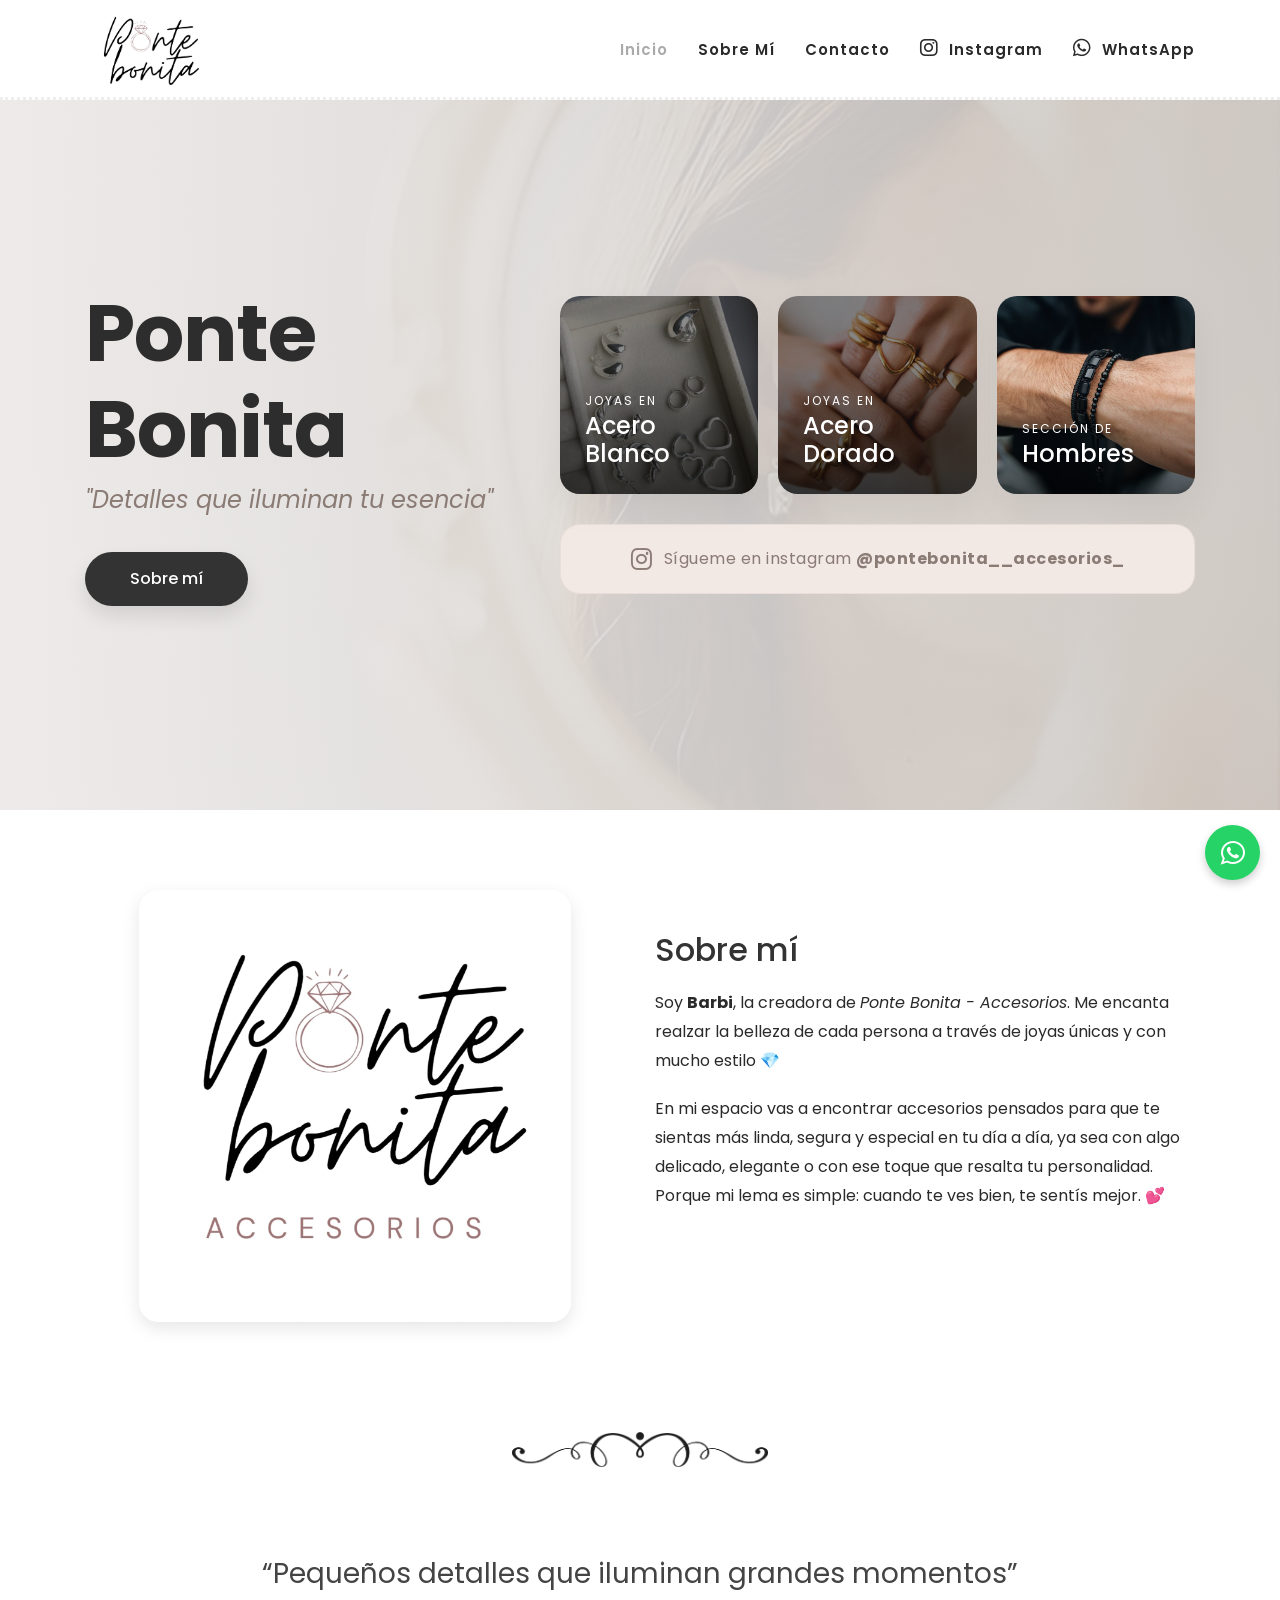
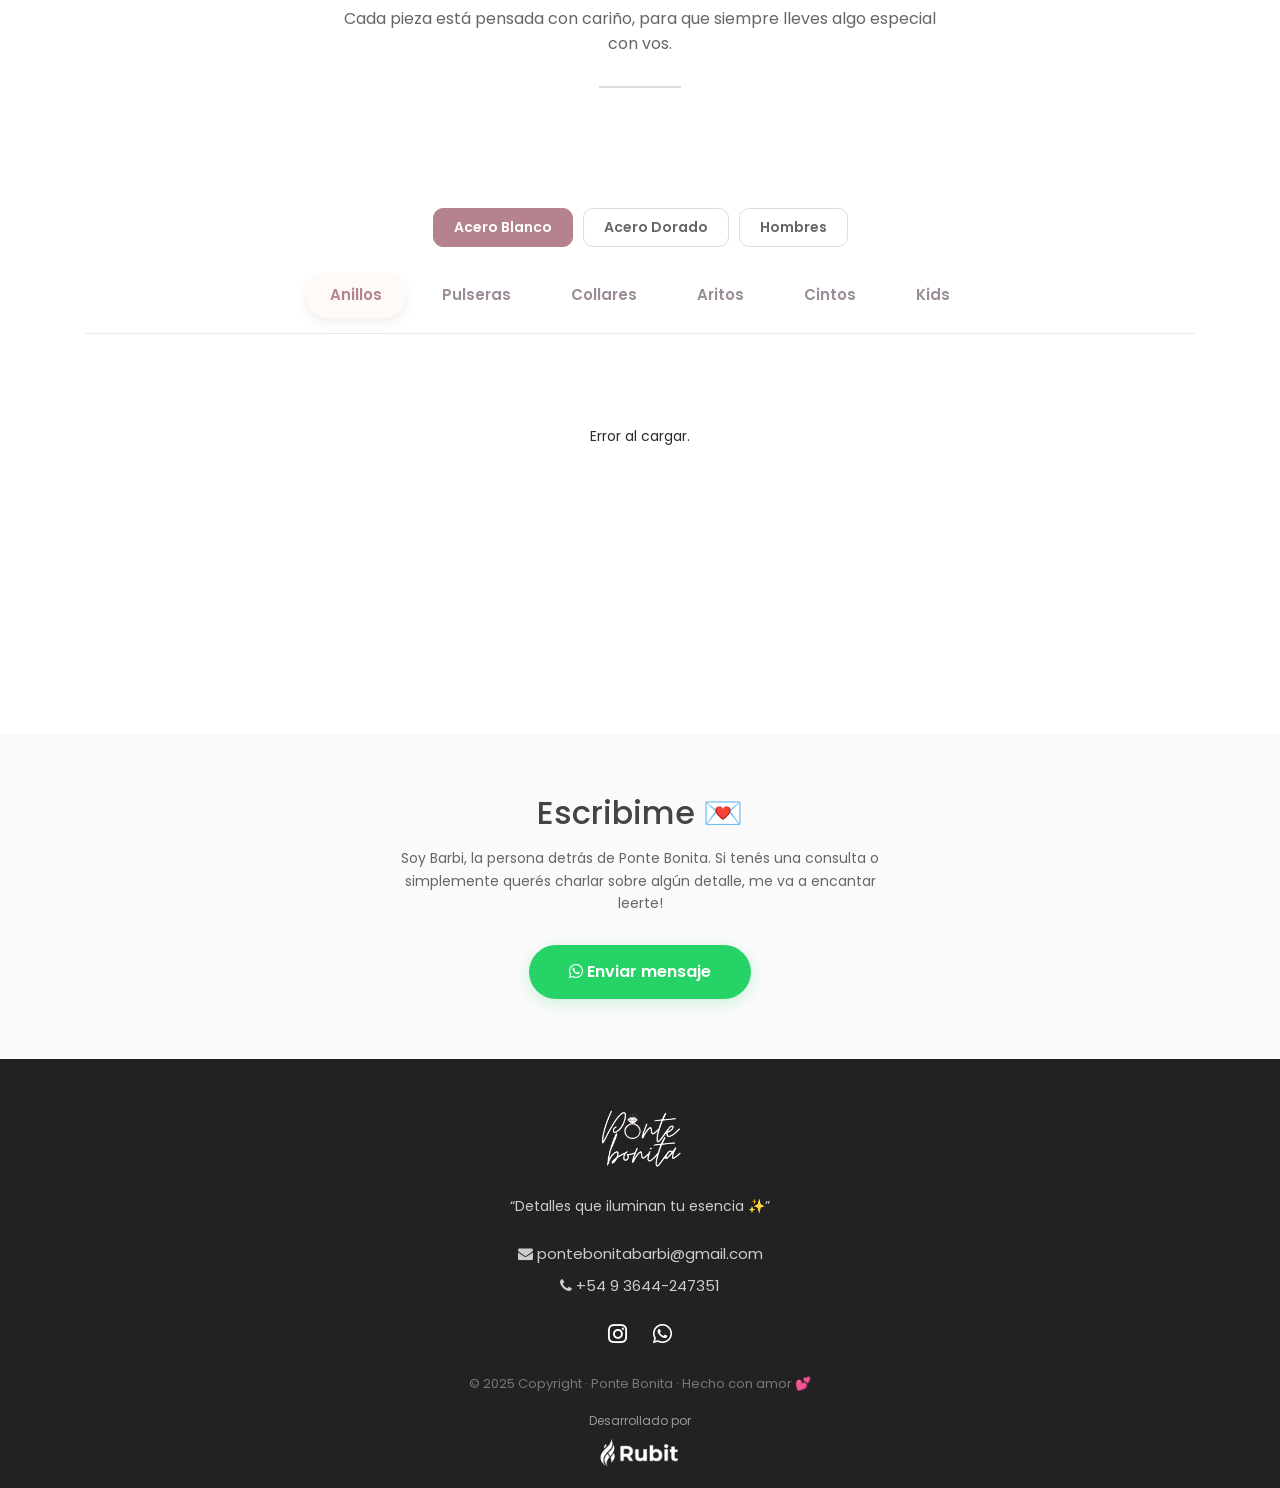
<file: index.html>
<!DOCTYPE html>
<html lang="es-ES" dir="ltr">
<head>

    <meta charset="utf-8">
    <meta name="viewport" content="width=device-width, initial-scale=1, shrink-to-fit=no">
    <meta name="description" content="">
    <meta name="author" content="">
    <link href="https://fonts.googleapis.com/css?family=Poppins:100,200,300,400,500,600,700,800,900&display=swap" rel="stylesheet">

    <title>Ponte Bonita - Accesorios</title>


    <!-- Additional CSS Files -->
    <link rel="stylesheet" type="text/css" href="assets/css/bootstrap.min.css">

    <link rel="stylesheet" href="https://cdnjs.cloudflare.com/ajax/libs/font-awesome/6.0.0-beta3/css/all.min.css" integrity="sha512-..." crossorigin="anonymous" referrerpolicy="no-referrer" />
    <link rel="stylesheet" type="text/css" href="https://cdnjs.cloudflare.com/ajax/libs/font-awesome/4.7.0/css/font-awesome.min.css">

    <link rel="stylesheet" href="assets/css/templatemo-hexashop.css">

    <link rel="stylesheet" href="assets/css/owl-carousel.css">

    <link rel="stylesheet" href="assets/css/lightbox.css">


    <link rel="icon" type="image/x-icon" href="assets/images/favicon.ico">

    <script src="https://identity.netlify.com/v1/netlify-identity-widget.js"></script>

    
<style>
  .image-divider {
    width: 100%;
    text-align: center;
    margin: 30px 0; /* O el valor que prefieras */
  }
  .image-divider img {
    max-width: 800px;
    width: 20%; /* Ancho para PC */
    height: auto;
  }

  /* Media query para pantallas más pequeñas (móviles) */
  @media (max-width: 768px) {
    .image-divider img {
      width: 100%; /* La imagen ocupará todo el ancho disponible */
      max-width: 300px; /* Puedes ajustar este valor si quieres que la imagen sea más pequeña en móviles */
    }
  }



    /* ... tus otros estilos ... */

  .wide-banner .right-first-image img {
    height: 383px; /* Puedes ajustar esta altura a tu gusto */
    object-fit: cover;
    width: 100%;
  }

      /* Estilos para la galería de imágenes en PC (dos columnas) */
    #contenedor-galeria {
        display: grid;
        grid-template-columns: repeat(2, 1fr);
        gap: 15px;
        justify-content: center;
    }

    .galeria-imagen {
        border-radius: 10px;
        object-fit: cover;
        box-shadow: 0 4px 12px rgba(0,0,0,0.1);
        width: 100%;
        height: 100%;
        transition: transform 0.2s ease;
    }

    /* Media Query para CELULARES (menos de 768px de ancho) */
    @media (max-width: 768px) {
        #contenedor-galeria {
            grid-template-columns: repeat(3, 1fr);
            gap: 10px;
        }
    }

  
/* Estilos Hero Rubit Studios */
.pb-hero-section {
    padding: 180px 0 100px 0;
    background-color: #fdfaf8; /* Un tono crema muy cálido */
    min-height: 90vh;
    display: flex;
    align-items: center;
}

.pb-hero-content {
    padding-right: 30px;
}

.pb-title {
    font-size: 5rem;
    font-weight: 700;
    color: #2d2d2d;
    margin-bottom: 10px;
    letter-spacing: -1px;
}

.pb-slogan {
    font-size: 1.5rem;
    color: #8a7b75;
    font-style: italic;
    margin-bottom: 40px;
}

.pb-btn-sobremi {
    display: inline-block;
    padding: 15px 45px;
    background-color: #333;
    color: #fff !important;
    border-radius: 50px;
    text-decoration: none;
    font-weight: 500;
    transition: all 0.3s ease;
    box-shadow: 0 10px 20px rgba(0,0,0,0.1);
}

.pb-btn-sobremi:hover {
    background-color: #555;
    transform: translateY(-3px);
}

/* Grilla de Colecciones */
.pb-collections-grid {
    display: flex;
    gap: 20px;
    margin-bottom: 30px;
}

.pb-collection-card {
    flex: 1;
    position: relative;
    aspect-ratio: 1 / 1; /* Esto hace que sean cuadrados perfectos */
    border-radius: 20px;
    overflow: hidden;
    cursor: pointer;
    box-shadow: 0 15px 35px rgba(0,0,0,0.05);
}

.pb-collection-card img {
    width: 100%;
    height: 100%;
    object-fit: cover;
    transition: transform 0.5s ease;
}

.pb-card-overlay {
    position: absolute;
    bottom: 0; left: 0; width: 100%;
    padding: 25px;
    background: linear-gradient(transparent, rgba(0,0,0,0.6));
    color: #fff;
}

.pb-card-overlay span {
    font-size: 12px;
    text-transform: uppercase;
    letter-spacing: 2px;
}

.pb-card-overlay h3 {
    font-size: 1.5rem;
    margin: 0;
}

.pb-collection-card:hover img {
    transform: scale(1.1);
}

/* Instagram Minimalista */
.pb-instagram-minimal {
    text-align: right;
}

.pb-instagram-minimal a {
    color: #8a7b75;
    text-decoration: none;
    font-size: 14px;
    font-weight: 500;
    transition: color 0.3s;
}

.pb-instagram-minimal a i {
    margin-right: 8px;
    font-size: 18px;
}

.pb-instagram-minimal a:hover {
    color: #333;
}

/* Responsive */
@media (max-width: 991px) {
    .pb-hero-section { padding-top: 120px; text-align: center; }
    .pb-hero-content { margin-bottom: 50px; padding-right: 0; }
    .pb-title { font-size: 3.5rem; }
    .pb-collections-grid { flex-direction: column; }
    .pb-instagram-minimal { text-align: center; }
}



/* Franja Horizontal de Instagram */
.pb-instagram-full-width {
    display: block;
    width: 100%;
    background-color: #f2e8e4; /* Un tono nude cálido que combina con el fondo */
    padding: 22px;
    border-radius: 20px; /* Misma curvatura que los cuadrados superiores */
    text-decoration: none !important;
    transition: all 0.3s ease;
    border: 1px solid rgba(168, 142, 134, 0.1);
    margin-top: 5px; /* Pequeño ajuste para separarse de los cuadrados */
}

.pb-ig-content {
    display: flex;
    align-items: center;
    justify-content: center;
    gap: 12px;
    color: #8a7b75; /* El mismo color que usaste en el slogan */
}

.pb-ig-content i {
    font-size: 24px;
}

.pb-ig-content span {
    font-size: 16px;
    letter-spacing: 0.5px;
}

.pb-instagram-full-width:hover {
    background-color: #ebe0dc;
    transform: translateY(-3px);
    box-shadow: 0 10px 20px rgba(0,0,0,0.05);
}

    /* Agregalo en tu bloque de <style> */
footer a:hover img {
    filter: grayscale(0%) brightness(100%) !important;
    transform: scale(1.1);
}

/* Ajuste para que se vea bien en móviles */
@media (max-width: 768px) {
    .pb-ig-content {
        flex-direction: column;
        gap: 5px;
        text-align: center;
    }
    .pb-ig-content span {
        font-size: 14px;
    }
}

.pb-header-img {
    width: 100%;
    height: 300px; /* Altura fija para que no sea gigante */
    object-fit: cover;
    border-radius: 20px;
    margin-bottom: 20px;
    box-shadow: 0 10px 30px rgba(0,0,0,0.08);
}

.pb-hero-section {
    padding: 180px 0 100px 0;
    background: linear-gradient(to right, rgba(253, 250, 248, 0.9), rgba(253, 250, 248, 0.7)), 
                url('assets/images/header.png');
    background-size: cover;
    background-position: center;
    min-height: 90vh;
    display: flex;
    align-items: center;
}


@keyframes slideUp {
    from { transform: translateY(50px); opacity: 0; }
    to { transform: translateY(0); opacity: 1; }
}


.pb-modal-header h3 {
    color: #d4a373; /* Un color dorado/rosado elegante */
    margin-bottom: 5px;
}

.pb-cat-item:hover {
    background: #d4a373;
    color: white;
    transform: scale(1.05);
}

.pb-catalogo-container { padding: 60px 0; background: #fff; }
.pb-tabs-wrapper { overflow: hidden; margin-bottom: 40px; border-bottom: 1px solid #f2e9e4; }
.pb-tabs-scroll { display: flex; overflow-x: auto; scroll-behavior: smooth; padding-bottom: 15px; gap: 10px; }
.pb-tabs-scroll::-webkit-scrollbar { display: none; }
.pb-tab-btn { white-space: nowrap; padding: 12px 25px; border: none; background: transparent; color: #9a8c98; font-weight: 600; cursor: pointer; border-radius: 50px; }
.pb-tab-btn.active { background: #fdfaf7; color: #b5838d; box-shadow: 0 4px 10px rgba(181, 131, 141, 0.15); }
.pb-productos-grid { display: grid; grid-template-columns: repeat(auto-fill, minmax(250px, 1fr)); gap: 30px; min-height: 300px; transition: opacity 0.3s; }

/* Contenedor principal */
.pb-catalogo-container { padding: 60px 0; background: #fff; }

/* Barra horizontal deslizable */
.pb-tabs-wrapper {
    overflow: hidden;
    margin-bottom: 40px;
    border-bottom: 1px solid #f2e9e4;
}

.pb-tabs-scroll {
    display: flex;
    overflow-x: auto;
    scroll-behavior: smooth;
    padding-bottom: 15px;
    gap: 10px;
}

/* Ocultar barra de scroll para estética */
.pb-tabs-scroll::-webkit-scrollbar { display: none; }

.pb-tab-btn {
    white-space: nowrap;
    padding: 12px 25px;
    border: none;
    background: transparent;
    color: #9a8c98;
    font-weight: 600;
    font-size: 15px;
    cursor: pointer;
    transition: 0.3s;
    border-radius: 50px;
}

.pb-tab-btn.active {
    background: #fdfaf7;
    color: #b5838d;
    box-shadow: 0 4px 10px rgba(181, 131, 141, 0.15);
}

/* Grilla de productos */
.pb-productos-grid {
    display: grid;
    grid-template-columns: repeat(auto-fill, minmax(250px, 1fr));
    gap: 30px;
}

/* Tarjeta de Joya Individual */
.pb-card-joya {
    background: #fff;
    border-radius: 20px;
    overflow: hidden;
    transition: 0.4s;
    border: 1px solid #f8f1f1;
}

.pb-card-joya:hover {
    transform: translateY(-10px);
    box-shadow: 0 15px 30px rgba(0,0,0,0.05);
}

.pb-card-img {
    height: 280px;
    background: #fdfaf7;
    display: flex;
    align-items: center;
    justify-content: center;
}

.pb-card-img img {
    max-width: 90%;
    max-height: 90%;
    object-fit: contain;
}

.pb-card-info { padding: 20px; text-align: center; }

.pb-tag {
    font-size: 10px;
    text-transform: uppercase;
    color: #b5838d;
    letter-spacing: 1px;
    font-weight: 700;
}

.pb-card-info h4 { margin: 10px 0 5px; font-size: 18px; color: #4a4e69; }

.pb-precio { font-size: 20px; font-weight: 700; color: #222; margin-bottom: 15px; }

.pb-btn-comprar {
    display: inline-block;
    padding: 10px 25px;
    background: #b5838d;
    color: #fff;
    text-decoration: none;
    border-radius: 50px;
    font-size: 14px;
    transition: 0.3s;
}

#pb-grid-productos {
    transition: all 0.4s ease-in-out;
}

.pb-material-btn {
    padding: 8px 20px;
    border: 1px solid #ddd;
    background: #fff;
    border-radius: 10px;
    font-size: 14px;
    font-weight: 600;
    color: #666;
    cursor: pointer;
    transition: 0.3s;
}
.pb-material-btn.active {
    background: #b5838d;
    color: white;
    border-color: #b5838d;
}

/* Modificá este bloque en tu <style> */
.pb-tabs-scroll {
    display: flex;
    overflow-x: auto;
    scroll-behavior: smooth;
    padding-bottom: 15px;
    gap: 10px;
    /* ESTO ES LO QUE CENTRA */
    justify-content: center; 
}

/* Ajuste para celulares: si son muchos botones y no entran, 
   que empiecen desde la izquierda para que se entienda que hay scroll */
@media (max-width: 768px) {
    .pb-tabs-scroll {
        justify-content: flex-start;
        padding-left: 15px; /* Espacio para que no pegue al borde */
    }
}

.contact-area {
    margin-bottom: 0 !important;
    padding-bottom: 60px !important;
}

footer {
    margin-top: 0 !important;
}

/* Esto elimina espacios extraños que meten algunos navegadores */
section {
    display: block;
    overflow: hidden;
}
    
</style>

    </head>
    
    <body>
    
    <!-- ***** Preloader Start ***** -->
    <div id="preloader">
        <div class="jumper">
            <div></div>
            <div></div>
            <div></div>
        </div>
    </div>  
    <!-- ***** Preloader End ***** -->
    
    
<header class="header-area header-sticky">
    <div class="container">
        <div class="row">
            <div class="col-12">
                <nav class="main-nav">
<a href="index.html" class="logo">
    <img src="assets/images/logohd.png" alt="Ponte Bonita Logo">
</a>
<ul class="nav">
    <li><a href="#top" class="active">Inicio</a></li>
    <li><a href="#bio">Sobre mí</a></li>
    <li><a href="#contact">Contacto</a></li>
    <li>
        <a href="https://www.instagram.com/pontebonita__accesorios_/" target="_blank">
            <i class="fab fa-instagram"></i> 
            <span class="text-mobile-only">Instagram</span>
        </a>
    </li>
    <li>
        <a href="https://wa.me/5493644247351" target="_blank">
            <i class="fab fa-whatsapp"></i> 
            <span class="text-mobile-only">WhatsApp</span>
        </a>
    </li>
</ul>        
                    <a class='menu-trigger'>
                        <span>Menu</span>
                    </a>
                    </nav>
            </div>
        </div>
    </div>
</header>

<section class="pb-hero-section" id="top">
    <div class="container">
<div class="row align-items-center">
    <div class="col-lg-5">
        <div class="pb-hero-content">
            <h1 class="pb-title">Ponte Bonita</h1>
            <p class="pb-slogan">"Detalles que iluminan tu esencia"</p>
            <a href="#bio" class="pb-btn-sobremi scroll-to-section">Sobre mí</a>
        </div>
    </div>

            <div class="col-lg-7">
<div class="pb-collections-grid">
    <div class="pb-collection-card" onclick="abrirGaleria('blanco')">
        <img src="assets/images/acero blanco.png" alt="Acero Blanco">
        <div class="pb-card-overlay">
            <span>Joyas en</span>
            <h3>Acero Blanco</h3>
        </div>
    </div>
    <div class="pb-collection-card" onclick="abrirGaleria('dorado')">
        <img src="assets/images/acero dorado.png" alt="Acero Dorado">
        <div class="pb-card-overlay">
            <span>Joyas en</span>
            <h3>Acero Dorado</h3>
        </div>
    </div>
    <div class="pb-collection-card" onclick="abrirGaleria('hombres')">
        <img src="assets/images/seccionhombres.jpeg" alt="Hombres"> <div class="pb-card-overlay">
            <span>Sección de</span>
            <h3>Hombres</h3>
        </div>
    </div>
</div>
                
<a href="https://www.instagram.com/pontebonita__accesorios_/" target="_blank" class="pb-instagram-full-width">
    <div class="pb-ig-content">
        <i class="fab fa-instagram"></i>
        <span>Sígueme en instagram <strong>@pontebonita__accesorios_</strong></span>
    </div>
</a>

        </div>
    </div>
</section>


<!-- ***** Bio Area Start ***** -->
<section class="section" id="bio" style="background:#ffffff; padding:80px 0;">
  <div class="container">
    <div class="row align-items-center">
      
      <!-- Imagen Bio -->
      <div class="col-lg-6 mb-4 mb-lg-0 text-center">
        <img src="assets/images/pontebonitaccesorys.jpg" alt="Ponte Bonita - Bio" 
          style="max-width:80%; border-radius:20px; box-shadow:0 6px 18px rgba(0,0,0,0.1);">
      </div>
      
      <!-- Texto Bio -->
      <div class="col-lg-6">
        <div class="bio-content" style="color:#555;">
          <h2 style="font-family:'Poppins', sans-serif; font-weight:500; color:#333; margin-bottom:20px;">
            Sobre mí
          </h2>
          <p style="line-height:1.8; font-size:16px; margin-bottom:20px;">
            Soy <strong>Barbi</strong>, la creadora de <em>Ponte Bonita - Accesorios</em>.  
            Me encanta realzar la belleza de cada persona a través de joyas únicas y con mucho estilo 💎
          </p>
          <p style="line-height:1.8; font-size:16px; margin-bottom:25px;">
En mi espacio vas a encontrar accesorios pensados para que te sientas más linda, segura y especial en tu día a día, ya sea con algo delicado, elegante o con ese toque que resalta tu personalidad.
Porque mi lema es simple: cuando te ves bien, te sentís mejor. 💕
          </p>
          <div class="main-border-button">
            <a href="#contact">Hablemos</a>
          </div>
        </div>
      </div>

    </div>
  </div>
</section>
<!-- ***** Bio Area End ***** -->

<!-- Línea separadora punteada -->
<div class="image-divider">
  <img src="assets/images/imgdiv.png" alt="Separador floral de Ponte Bonita">
</div>

<!-- ***** Mensaje Especial Start ***** -->
<section class="section" id="mensaje" style="background:#fff; padding:60px 0;">
  <div class="container text-center">
    <h3 style="font-family:'Poppins', serif; font-weight:400; color:#444; margin-bottom:15px;">
      “Pequeños detalles que iluminan grandes momentos”
    </h3>
    <p style="font-size:16px; color:#666; max-width:600px; margin:0 auto;">
      Cada pieza está pensada con cariño, para que siempre lleves algo especial con vos.
    </p>
    <hr style="width:80px; border:1px solid #ddd; margin:30px auto 0 auto;">
  </div>
</section>
<!-- ***** Mensaje Especial End ***** -->


<section id="pb-catalogo" class="pb-catalogo-container">
    <div class="container">
        <div style="display: flex; justify-content: center; gap: 10px; margin-bottom: 25px; flex-wrap: wrap;">
            <button class="pb-material-btn active" id="btn-blanco" onclick="cambiarMaterial('Acero Blanco')">Acero Blanco</button>
            <button class="pb-material-btn" id="btn-dorado" onclick="cambiarMaterial('Acero Dorado')">Acero Dorado</button>
            <button class="pb-material-btn" id="btn-hombres" onclick="cambiarMaterial('Hombres')">Hombres</button>
        </div>

        <div class="pb-tabs-wrapper">
            <div class="pb-tabs-scroll">
                <button class="pb-tab-btn active" onclick="filtrarCategoria('Anillos', this)">Anillos</button>
                <button class="pb-tab-btn" onclick="filtrarCategoria('Pulseras', this)">Pulseras</button>
                <button class="pb-tab-btn" onclick="filtrarCategoria('Collares', this)">Collares</button>
                <button class="pb-tab-btn" onclick="filtrarCategoria('Aritos', this)">Aritos</button>
                <button class="pb-tab-btn" onclick="filtrarCategoria('Cintos', this)">Cintos</button>
                <button class="pb-tab-btn" onclick="filtrarCategoria('Kids', this)">Kids</button>
            </div>
        </div>

        <div id="pb-grid-productos" class="pb-productos-grid"></div>
    </div>
</section>

<section class="contact-area" id="contact" style="background:#fafafa; padding:60px 0; margin-bottom: 0;">
  <div class="container text-center">
    <h2 style="font-weight:500; color:#444; margin-bottom:15px;">Escribime 💌</h2>
    <p style="color:#666; max-width:500px; margin:0 auto 30px auto; line-height:1.6;">
      Soy Barbi, la persona detrás de Ponte Bonita.  
      Si tenés una consulta o simplemente querés charlar sobre algún detalle,  
      me va a encantar leerte!
    </p>

    <div style="margin-top: 20px;">
        <a href="https://wa.me/5493644247351" target="_blank" 
           style="display:inline-block; background:#25d366; color:#fff; padding:15px 40px; border-radius:50px; font-weight:600; text-decoration:none; transition:0.3s; box-shadow: 0 4px 15px rgba(37, 211, 102, 0.2);">
           <i class="fab fa-whatsapp"></i> Enviar mensaje
        </a>
    </div>
  </div>
</section>

    
<footer style="background:#222; color:#fff; padding:50px 0 20px 0; font-size:15px; margin-top: 0 !important;">
  <div class="container text-center">

    <div class="mb-4">
      <img src="assets/images/white-logohd.png" alt="Ponte Bonita" class="footer-logo"> 
      <p style="color:#ccc; font-size:14px; max-width:400px; margin:10px auto 0 auto;">
        “Detalles que iluminan tu esencia ✨”
      </p>
    </div>

    <ul style="list-style:none; padding:0; margin:0 0 20px 0; color:#ccc;">
      <li><i class="fa fa-envelope"></i> pontebonitabarbi@gmail.com</li>
      <li><i class="fa fa-phone"></i> +54 9 3644-247351</li>
    </ul>

    <div class="social-icons mb-3">
      <a href="https://www.instagram.com/pontebonita__accesorios_/" target="_blank" style="color:#fff; font-size:22px; margin:0 10px;">
        <i class="fab fa-instagram"></i>
      </a>
      <a href="https://wa.me/5493644247351" target="_blank" style="color:#fff; font-size:22px; margin:0 10px;">
        <i class="fab fa-whatsapp"></i>
      </a>
    </div>

    <p style="color:#777; font-size:13px; margin-top:20px;">
      © 2025 Copyright · Ponte Bonita · Hecho con amor 💕
    </p>

    <div style="margin-top:15px; display: flex; flex-direction: column; align-items: center; gap: 8px;">
      <span style="color:#999; font-size:12px;">Desarrollado por</span>
      <a href="https://www.instagram.com/rubit.studios/" target="_blank" style="transition: 0.3s;">
        <img src="assets/images/logo footer.png" alt="Rubit Studios" style="height: 30px; width: auto; filter: grayscale(100%) brightness(200%);">
      </a>
    </div>

  </div>
</footer>


    

    <!-- jQuery -->
    <script src="assets/js/jquery-2.1.0.min.js"></script>

    <!-- Bootstrap -->
    <script src="assets/js/popper.js"></script>
    <script src="assets/js/bootstrap.min.js"></script>

    <!-- Plugins -->
    <script src="assets/js/owl-carousel.js"></script>
    <script src="assets/js/accordions.js"></script>
    <script src="assets/js/datepicker.js"></script>
    <script src="assets/js/scrollreveal.min.js"></script>
    <script src="assets/js/waypoints.min.js"></script>
    <script src="assets/js/jquery.counterup.min.js"></script>
    <script src="assets/js/imgfix.min.js"></script> 
    <script src="assets/js/slick.js"></script> 
    <script src="assets/js/lightbox.js"></script> 
    <script src="assets/js/isotope.js"></script> 
    
    <!-- Global Init -->
    <script src="assets/js/custom.js"></script>


<!-- ***** Botón flotante de WhatsApp ***** -->
<a href="https://wa.me/5493644247351" class="whatsapp-float" target="_blank">
  <i class="fa fa-whatsapp"></i>
</a>

<style>
.whatsapp-float {
  position: fixed;
  width: 55px;
  height: 55px;
  bottom: 20px;
  right: 20px;
  background-color: #25d366; /* Verde WhatsApp */
  color: #fff !important;   /* fuerza el color blanco */
  border-radius: 50%;
  text-align: center;
  font-size: 28px;
  box-shadow: 0 4px 8px rgba(0,0,0,0.2);
  z-index: 1000;
  display: flex;
  align-items: center;
  justify-content: center;
  transition: transform 0.2s ease-in-out;
  text-decoration: none; /* quita subrayado por defecto */
}

.whatsapp-float i {
  color: #fff !important; /* asegura ícono blanco */
}

.whatsapp-float:hover {
  transform: scale(1.1);  /* solo efecto zoom */
  background-color: #25d366; /* mismo verde */
}

</style>




<script>
const USER_GITHUB = "miqueasvb"; 
const REPO_GITHUB = "ponte-bonita-web";
let tipoActual = 'Acero Blanco'; 

function abrirGaleria(tipo) {
    if(tipo === 'blanco') tipoActual = 'Acero Blanco';
    else if(tipo === 'dorado') tipoActual = 'Acero Dorado';
    else if(tipo === 'hombres') tipoActual = 'Hombres';
    actualizarBotonesMaterial();
    const seccionCatalogo = document.getElementById('pb-catalogo');
    if(seccionCatalogo) window.scrollTo({ top: seccionCatalogo.offsetTop - 80, behavior: 'smooth' });
    
    // Si es hombres, mostramos todo. Si no, empezamos en Anillos.
    if(tipoActual === 'Hombres') {
        filtrarCategoria('Todo Hombres', null);
    } else {
        filtrarCategoria('Anillos', document.querySelector('.pb-tab-btn'));
    }
}

function cambiarMaterial(nuevoMaterial) {
    tipoActual = nuevoMaterial;
    actualizarBotonesMaterial();
    if(tipoActual === 'Hombres') {
        filtrarCategoria('Todo Hombres', null);
    } else {
        filtrarCategoria('Anillos', document.querySelector('.pb-tab-btn'));
    }
}

function actualizarBotonesMaterial() {
    document.querySelectorAll('.pb-material-btn').forEach(btn => btn.classList.remove('active'));
    const contenedorTabs = document.querySelector('.pb-tabs-wrapper');
    if(tipoActual === 'Hombres') {
        document.getElementById('btn-hombres').classList.add('active');
        if(contenedorTabs) contenedorTabs.style.display = 'none';
    } else {
        const idBtn = tipoActual === 'Acero Blanco' ? 'btn-blanco' : 'btn-dorado';
        document.getElementById(idBtn).classList.add('active');
        if(contenedorTabs) contenedorTabs.style.display = 'block';
    }
}

async function filtrarCategoria(categoria, elemento) {
    const botones = document.querySelectorAll('.pb-tab-btn');
    botones.forEach(btn => btn.classList.remove('active'));
    if(elemento) elemento.classList.add('active');

    const contenedor = document.getElementById("pb-grid-productos");
    contenedor.style.opacity = "0.3";
    contenedor.innerHTML = '<div style="grid-column: 1/-1; text-align:center; padding:50px;"><i class="fa fa-spinner fa-spin"></i> Cargando...</div>';

    try {
        const response = await fetch(`https://api.github.com/repos/${USER_GITHUB}/${REPO_GITHUB}/contents/content/productos`);
        const files = await response.json();
        let html = "";
        let count = 0;

        for (const file of files) {
            if (file.name.endsWith('.md')) {
                const res = await fetch(file.download_url);
                const text = await res.text();
                
                // EXTRACCIÓN MEJORADA: Busca la línea exacta que empieza con el campo
                const lines = text.split('\n');
                let productData = {};
                lines.forEach(line => {
                    if(line.startsWith('title:')) productData.title = line.replace('title:', '').replace(/"/g, '').trim();
                    if(line.startsWith('price:')) productData.price = line.replace('price:', '').replace(/"/g, '').trim();
                    if(line.startsWith('image:')) productData.image = line.replace('image:', '').replace(/"/g, '').trim();
                    if(line.startsWith('section:')) productData.section = line.replace('section:', '').replace(/"/g, '').trim();
                    if(line.startsWith('category:')) productData.category = line.replace('category:', '').replace(/"/g, '').trim();
                });

                // FILTRADO ESTRICTO
                const coincideSeccion = productData.section === tipoActual;
                // Si es Hombres mostramos todo lo que sea sección Hombres. 
                // Si es Acero, comparamos la categoría exacta.
                const coincideCategoria = (tipoActual === 'Hombres') || (productData.category === categoria);

                if (coincideSeccion && coincideCategoria) {
                    count++;
                    html += `
                        <div class="pb-card-joya">
                            <div class="pb-card-img"><img src="${productData.image}" alt="${productData.title}"></div>
                            <div class="pb-card-info">
                                <span class="pb-tag">${tipoActual}</span>
                                <h4>${productData.title}</h4>
                                <p class="pb-precio">$${productData.price}</p>
                                <a href="https://wa.me/5493644247351?text=Hola Barbi! Me interesa: ${productData.title} (${tipoActual})" class="pb-btn-comprar" target="_blank">Consultar</a>
                            </div>
                        </div>`;
                }
            }
        }
        contenedor.innerHTML = count === 0 ? `<p style="grid-column: 1/-1; text-align:center; padding:50px;">No hay productos aquí todavía.</p>` : html;
    } catch (e) { 
        contenedor.innerHTML = `<p style="grid-column: 1/-1; text-align:center; padding:50px;">Error al cargar.</p>`; 
    }
    contenedor.style.opacity = "1";
}

document.addEventListener('DOMContentLoaded', () => { 
    filtrarCategoria('Anillos', document.querySelector('.pb-tab-btn')); 
});
</script>



  </body>
</html>
</file>
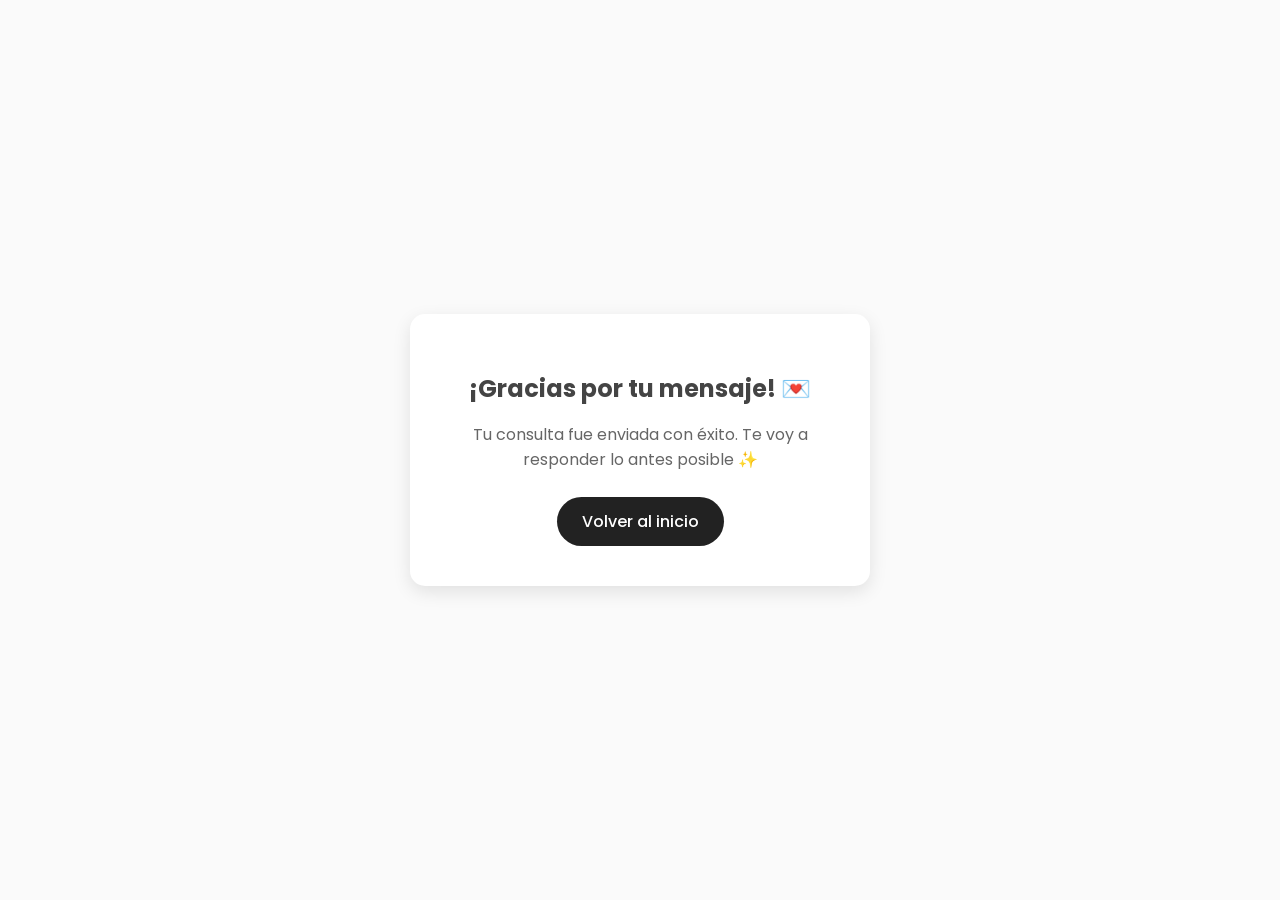
<file: gracias.html>
<!DOCTYPE html>
<html lang="es">
<head>
  <meta charset="UTF-8">
  <meta name="viewport" content="width=device-width, initial-scale=1.0">
  <title>¡Gracias por tu mensaje!</title>
  <link href="https://fonts.googleapis.com/css?family=Poppins:400,500,600&display=swap" rel="stylesheet">
  <style>
    body {
      font-family: 'Poppins', sans-serif;
      background: #fafafa;
      color: #333;
      margin: 0;
      padding: 0;
      display: flex;
      align-items: center;
      justify-content: center;
      height: 100vh;
      text-align: center;
    }
    .card {
      background: #fff;
      padding: 40px 30px;
      border-radius: 15px;
      box-shadow: 0 6px 18px rgba(0,0,0,0.1);
      max-width: 400px;
    }
    h1 {
      font-size: 24px;
      margin-bottom: 15px;
      color: #444;
    }
    p {
      font-size: 16px;
      margin-bottom: 25px;
      color: #666;
    }
    a {
      display: inline-block;
      padding: 12px 25px;
      border-radius: 30px;
      background: #222;
      color: #fff;
      text-decoration: none;
      font-weight: 500;
      transition: background 0.3s ease;
    }
    a:hover {
      background: #444;
    }
  </style>
</head>
<body>
  <div class="card">
    <h1>¡Gracias por tu mensaje! 💌</h1>
    <p>Tu consulta fue enviada con éxito.  
    Te voy a responder lo antes posible ✨</p>
    <a href="index.html">Volver al inicio</a>
  </div>
</body>
</html>
</file>
<file: assets/css/templatemo-hexashop.css>
*/
@import url("https://fonts.googleapis.com/css?family=Poppins:100,200,300,400,500,600,700,800,900");



<style>
  /* ... tus otros estilos ... */

  .wide-banner .right-first-image img {
    height: 250px; /* Puedes ajustar esta altura a tu gusto */
    object-fit: cover;
    width: 100%;
  }

</style>


<style>
  /* ... tus otros estilos ... */
  
  /* Oculta el texto por defecto (en PC) */
  .text-mobile-only {
    display: none;
  }

  /* Muestra el texto solo en pantallas pequeñas (celulares) */
  @media (max-width: 768px) {
    .text-mobile-only {
      display: inline;
    }
  }

  /* Opcional: Estilo para los iconos de redes sociales en el navbar */
  .main-nav .nav li a i {
    font-size: 20px;
    margin-right: 5px; /* Pequeño espacio entre el icono y el texto */
  }

  /* Opcional: Ajusta el padding para que no se separen los iconos del texto en movil */
  @media (max-width: 768px) {
    .main-nav .nav li a {
      padding: 10px 15px;
    }
  }
</style>


html, body, div, span, applet, object, iframe, h1, h2, h3, h4, h5, h6, p, blockquote, div
pre, a, abbr, acronym, address, big, cite, code, del, dfn, em, font, img, ins, kbd, q,
s, samp, small, strike, strong, sub, sup, tt, var, b, u, i, center, dl, dt, dd, ol, ul, li,
figure, header, nav, section, article, aside, footer, figcaption {
  margin: 0;
  padding: 0;
  border: 0;
  outline: 0;
}

.clearfix:after {
  content: ".";
  display: block;
  clear: both;
  visibility: hidden;
  line-height: 0;
  height: 0;
}

.clearfix {
  display: inline-block;
}

html[xmlns] .clearfix {
  display: block;
}

* html .clearfix {
  height: 1%;
}

ul, li {
  padding: 0;
  margin: 0;
  list-style: none;
}

header, nav, section, article, aside, footer, hgroup {
  display: block;
}

* {
  box-sizing: border-box;
}

html, body {
  font-family: 'Poppins', sans-serif;
  font-weight: 400;
  background-color: #fff;
  font-size: 16px;
  -ms-text-size-adjust: 100%;
  -webkit-font-smoothing: antialiased;
  -moz-osx-font-smoothing: grayscale;
}

a {
  text-decoration: none !important;
}

h1, h2, h3, h4, h5, h6 {
  margin-top: 0px;
  margin-bottom: 0px;
}

ul {
  margin-bottom: 0px;
}

p {
  font-size: 14px;
  line-height: 25px;
  color: #2a2a2a;
}

/* 
---------------------------------------------
global styles
--------------------------------------------- 
*/
html,
body {
  background: #fff;
  font-family: 'Poppins', sans-serif;
}

::selection {
  background: #2a2a2a;
  color: #fff;
}

::-moz-selection {
  background: #2a2a2a;
  color: #fff;
}

@media (max-width: 991px) {
  html, body {
    overflow-x: hidden;
  }
  .mobile-top-fix {
    margin-top: 30px;
    margin-bottom: 0px;
  }
  .mobile-bottom-fix {
    margin-bottom: 30px;
  }
  .mobile-bottom-fix-big {
    margin-bottom: 60px;
  }
}

.main-border-button a {
  font-size: 13px;
  color: #fff;
  border: 1px solid #fff;
  padding: 12px 25px;
  display: inline-block;
  font-weight: 500;
  transition: all .3s;
}

.main-border-button a:hover {
  background-color: #fff;
  color: #2a2a2a;
}

.main-white-button a {
  font-size: 13px;
  color: #2a2a2a;
  background-color: #fff;
  padding: 12px 25px;
  display: inline-block;
  border-radius: 3px;
  font-weight: 600;
  transition: all .3s;
}

.main-white-button a:hover {
  opacity: 0.9;
}

.main-text-button a {
  font-size: 13px;
  color: #fff;
  font-weight: 600;
  transition: all .3s;
}

.main-text-button a:hover {
  opacity: 0.9;
}

.section-heading h2 {
  font-size: 34px;
  font-weight: 700;
  color: #2a2a2a;
}

.section-heading span {
  font-size: 14px;
  color: #a1a1a1;
  font-style: italic;
  font-weight: 400;
}



/* 
---------------------------------------------
header
--------------------------------------------- 
*/

.background-header {
  border-bottom: none !important;
  background-color: #fff;
  height: 80px!important;
  position: fixed!important;
  top: 0px;
  left: 0px;
  right: 0px;
  box-shadow: 0px 0px 10px rgba(0,0,0,0.15)!important;
}

.background-header .logo,
.background-header .main-nav .nav li a {
  color: #1e1e1e!important;
}

.background-header .main-nav .nav li:hover a {
  color: #2a2a2a!important;
}

.background-header .nav li a.active {
  color: #2a2a2a!important;
}

.header-area {
  border-bottom: 3px dotted #eee;
  box-shadow: none;
  background-color: #fff;
  position: absolute;
  top: 0px;
  left: 0px;
  right: 0px;
  z-index: 100;
  height: 100px;
  -webkit-transition: all .5s ease 0s;
  -moz-transition: all .5s ease 0s;
  -o-transition: all .5s ease 0s;
  transition: all .5s ease 0s;
}

.header-area .main-nav {
  min-height: 80px;
  background: transparent;
}

.header-area .main-nav .logo {
  line-height: 100px;
  color: #fff;
  font-size: 28px;
  font-weight: 700;
  text-transform: uppercase;
  letter-spacing: 2px;
  float: left;
  -webkit-transition: all 0.3s ease 0s;
  -moz-transition: all 0.3s ease 0s;
  -o-transition: all 0.3s ease 0s;
  transition: all 0.3s ease 0s;
}

.background-header .main-nav .logo {
  line-height: 75px;
}

.background-header .nav {
  margin-top: 20px !important;
}

.header-area .main-nav .nav {
  float: right;
  margin-top: 30px;
  margin-right: 0px;
  background-color: transparent;
  -webkit-transition: all 0.3s ease 0s;
  -moz-transition: all 0.3s ease 0s;
  -o-transition: all 0.3s ease 0s;
  transition: all 0.3s ease 0s;
  position: relative;
  z-index: 999;
}

.header-area .main-nav .nav li {
  padding-left: 15px;
  padding-right: 15px;
}

.header-area .main-nav .nav li:last-child {
  padding-right: 0px;
}

.header-area .main-nav .nav li a {
  display: block;
  font-weight: 600;
  font-size: 15px;
  color: #2a2a2a;
  text-transform: capitalize;
  -webkit-transition: all 0.3s ease 0s;
  -moz-transition: all 0.3s ease 0s;
  -o-transition: all 0.3s ease 0s;
  transition: all 0.3s ease 0s;
  height: 40px;
  line-height: 40px;
  border: transparent;
  letter-spacing: 1px;
}

.header-area .main-nav .nav li a {
  color: #2a2a2a;
}

.header-area .main-nav .nav li:hover a,
.header-area .main-nav .nav li a.active {
  color: #aaa!important;
}

.background-header .main-nav .nav li:hover a,
.background-header .main-nav .nav li a.active {
  color: #aaa!important;
  opacity: 1;
}

.header-area .main-nav .nav li.submenu {
  position: relative;
  padding-right: 30px;
}

.header-area .main-nav .nav li.submenu:after {
  font-family: FontAwesome;
  content: "\f107";
  font-size: 12px;
  color: #2a2a2a;
  position: absolute;
  right: 18px;
  top: 12px;
}

.background-header .main-nav .nav li.submenu:after {
  color: #2a2a2a;
}

.header-area .main-nav .nav li.submenu ul {
  position: absolute;
  width: 200px;
  box-shadow: 0 2px 28px 0 rgba(0, 0, 0, 0.06);
  overflow: hidden;
  top: 50px;
  opacity: 0;
  transform: translateY(+2em);
  visibility: hidden;
  z-index: -1;
  transition: all 0.3s ease-in-out 0s, visibility 0s linear 0.3s, z-index 0s linear 0.01s;
}

.header-area .main-nav .nav li.submenu ul li {
  margin-left: 0px;
  padding-left: 0px;
  padding-right: 0px;
}

.header-area .main-nav .nav li.submenu ul li a {
  opacity: 1;
  display: block;
  background: #f7f7f7;
  color: #2a2a2a!important;
  padding-left: 20px;
  height: 40px;
  line-height: 40px;
  -webkit-transition: all 0.3s ease 0s;
  -moz-transition: all 0.3s ease 0s;
  -o-transition: all 0.3s ease 0s;
  transition: all 0.3s ease 0s;
  position: relative;
  font-size: 13px;
  font-weight: 400;
  border-bottom: 1px solid #eee;
}

.header-area .main-nav .nav li.submenu ul li a:hover {
  background: #fff;
  color: #aaa!important;
  padding-left: 25px;
}

.header-area .main-nav .nav li.submenu ul li a:hover:before {
  width: 3px;
}

.header-area .main-nav .nav li.submenu:hover ul {
  visibility: visible;
  opacity: 1;
  z-index: 1;
  transform: translateY(0%);
  transition-delay: 0s, 0s, 0.3s;
}

.header-area .main-nav .menu-trigger {
  cursor: pointer;
  display: block;
  position: absolute;
  top: 33px;
  width: 32px;
  height: 40px;
  text-indent: -9999em;
  z-index: 99;
  right: 40px;
  display: none;
}

.background-header .main-nav .menu-trigger {
  top: 23px;
}

.header-area .main-nav .menu-trigger span,
.header-area .main-nav .menu-trigger span:before,
.header-area .main-nav .menu-trigger span:after {
  -moz-transition: all 0.4s;
  -o-transition: all 0.4s;
  -webkit-transition: all 0.4s;
  transition: all 0.4s;
  background-color: #1e1e1e;
  display: block;
  position: absolute;
  width: 30px;
  height: 2px;
  left: 0;
}

.background-header .main-nav .menu-trigger span,
.background-header .main-nav .menu-trigger span:before,
.background-header .main-nav .menu-trigger span:after {
  background-color: #1e1e1e;
}

.header-area .main-nav .menu-trigger span:before,
.header-area .main-nav .menu-trigger span:after {
  -moz-transition: all 0.4s;
  -o-transition: all 0.4s;
  -webkit-transition: all 0.4s;
  transition: all 0.4s;
  background-color: #1e1e1e;
  display: block;
  position: absolute;
  width: 30px;
  height: 2px;
  left: 0;
  width: 75%;
}

.background-header .main-nav .menu-trigger span:before,
.background-header .main-nav .menu-trigger span:after {
  background-color: #1e1e1e;
}

.header-area .main-nav .menu-trigger span:before,
.header-area .main-nav .menu-trigger span:after {
  content: "";
}

.header-area .main-nav .menu-trigger span {
  top: 16px;
}

.header-area .main-nav .menu-trigger span:before {
  -moz-transform-origin: 33% 100%;
  -ms-transform-origin: 33% 100%;
  -webkit-transform-origin: 33% 100%;
  transform-origin: 33% 100%;
  top: -10px;
  z-index: 10;
}

.header-area .main-nav .menu-trigger span:after {
  -moz-transform-origin: 33% 0;
  -ms-transform-origin: 33% 0;
  -webkit-transform-origin: 33% 0;
  transform-origin: 33% 0;
  top: 10px;
}

.header-area .main-nav .menu-trigger.active span,
.header-area .main-nav .menu-trigger.active span:before,
.header-area .main-nav .menu-trigger.active span:after {
  background-color: transparent;
  width: 100%;
}

.header-area .main-nav .menu-trigger.active span:before {
  -moz-transform: translateY(6px) translateX(1px) rotate(45deg);
  -ms-transform: translateY(6px) translateX(1px) rotate(45deg);
  -webkit-transform: translateY(6px) translateX(1px) rotate(45deg);
  transform: translateY(6px) translateX(1px) rotate(45deg);
  background-color: #1e1e1e;
}

.background-header .main-nav .menu-trigger.active span:before {
  background-color: #1e1e1e;
}

.header-area .main-nav .menu-trigger.active span:after {
  -moz-transform: translateY(-6px) translateX(1px) rotate(-45deg);
  -ms-transform: translateY(-6px) translateX(1px) rotate(-45deg);
  -webkit-transform: translateY(-6px) translateX(1px) rotate(-45deg);
  transform: translateY(-6px) translateX(1px) rotate(-45deg);
  background-color: #1e1e1e;
}

.background-header .main-nav .menu-trigger.active span:after {
  background-color: #1e1e1e;
}

.header-area.header-sticky {
  min-height: 80px;
}

.header-area .nav {
  margin-top: 30px;
}

.header-area.header-sticky .nav li a.active {
  color: #aaa;
}

@media (max-width: 1200px) {
  .header-area .main-nav .nav li {
    padding-left: 12px;
    padding-right: 12px;
  }
  .header-area .main-nav:before {
    display: none;
  }
}

@media (max-width: 767px) {
  .header-area .main-nav .logo {
    color: #1e1e1e;
  }
  .header-area.header-sticky .nav li a:hover,
  .header-area.header-sticky .nav li a.active {
    color: #aaa!important;
    opacity: 1;
  }
  .header-area.header-sticky .nav li.search-icon a {
    width: 100%;
  }
  .header-area {
    background-color: #f7f7f7;
    padding: 0px 15px;
    height: 100px;
    box-shadow: none;
    text-align: center;
  }
  .header-area .container {
    padding: 0px;
  }
  .header-area .logo {
    margin-left: 30px;
  }
  .header-area .menu-trigger {
    display: block !important;
  }
  .header-area .main-nav {
    overflow: hidden;
  }
  .header-area .main-nav .nav {
    float: none;
    width: 100%;
    display: none;
    -webkit-transition: all 0s ease 0s;
    -moz-transition: all 0s ease 0s;
    -o-transition: all 0s ease 0s;
    transition: all 0s ease 0s;
    margin-left: 0px;
  }
  .header-area .main-nav .nav li:first-child {
    border-top: 1px solid #eee;
  }
  .header-area.header-sticky .nav {
    margin-top: 100px !important;
  }
  .header-area .main-nav .nav li {
    width: 100%;
    background: #fff;
    border-bottom: 1px solid #eee;
    padding-left: 0px !important;
    padding-right: 0px !important;
  }
  .header-area .main-nav .nav li a {
    height: 50px !important;
    line-height: 50px !important;
    padding: 0px !important;
    border: none !important;
    background: #f7f7f7 !important;
    color: #191a20 !important;
  }
  .header-area .main-nav .nav li a:hover {
    background: #eee !important;
    color: #aaa!important;
  }
  .header-area .main-nav .nav li.submenu ul {
    position: relative;
    visibility: inherit;
    opacity: 1;
    z-index: 1;
    transform: translateY(0%);
    transition-delay: 0s, 0s, 0.3s;
    top: 0px;
    width: 100%;
    box-shadow: none;
    height: 0px;
  }
  .header-area .main-nav .nav li.submenu ul li a {
    font-size: 12px;
    font-weight: 400;
  }
  .header-area .main-nav .nav li.submenu ul li a:hover:before {
    width: 0px;
  }
  .header-area .main-nav .nav li.submenu ul.active {
    height: auto !important;
  }
  .header-area .main-nav .nav li.submenu:after {
    color: #3B566E;
    right: 25px;
    font-size: 14px;
    top: 15px;
  }
  .header-area .main-nav .nav li.submenu:hover ul, .header-area .main-nav .nav li.submenu:focus ul {
    height: 0px;
  }
}

@media (min-width: 767px) {
  .header-area .main-nav .nav {
    display: flex !important;
  }
}


/* 
---------------------------------------------
banner
--------------------------------------------- 
*/

.main-banner {
  border-bottom: 3px dotted #eee;
  padding-top: 160px;
  padding-bottom: 30px;
}

.main-banner .left-content .thumb img {
  width: 100%;
  overflow: hidden;
}

.main-banner .left-content .inner-content {
  position: absolute;
  left: 100px;
  top: 50%;
  transform: translateY(-50%);
}

.main-banner .left-content .inner-content h4 {
  color: #fff;
  margin-top: -10px;
  font-size: 52px;
  font-weight: 700;
  margin-bottom: 20px;
}

.main-banner .left-content .inner-content span {
  font-size: 16px;
  color: #fff;
  font-weight: 400;
  font-style: italic;
  display: block;
  margin-bottom: 30px;
}

.main-banner .right-content .right-first-image {
  margin-bottom: 28.5px;
}

.main-banner .right-content .right-first-image .thumb {
  position: relative;
  text-align: center;
}

.main-banner .right-content .right-first-image .thumb img {
  width: 100%;
  overflow: hidden;
}

.main-banner .right-content .right-first-image .thumb .inner-content {
  position: absolute;
  top: 50%;
  transform: translateY(-50%);
  width: 100%;
  text-align: center;
}

.main-banner .right-content .right-first-image .thumb .inner-content h4 {
  color: #fff;
  font-size: 24px;
  font-weight: 700;
  margin-bottom: 15px;
}

.main-banner .right-content .right-first-image .thumb .inner-content span {
  font-size: 16px;
  color: #fff;
  font-style: italic;
}

.main-banner .right-content .right-first-image .thumb .hover-content {
  position: absolute;
  top: 15px;
  right: 15px;
  left: 15px;
  bottom: 15px;
  text-align: center;
  background-color: rgba(42,42,42,.97);
  opacity: 0;
  visibility: hidden;
  transition: all 0.5s;
}

.main-banner .right-content .right-first-image .thumb:hover .hover-content {
  opacity: 1;
  visibility: visible;
}

.main-banner .right-content .right-first-image .thumb .hover-content .inner {
  position: absolute;
  top: 50%;
  left: 50%;
  transform: translate(-50%, -50%);
  width: 100%;
}

.main-banner .right-content .right-first-image .thumb .hover-content h4 {
  color: #fff;
  font-size: 24px;
  font-weight: 700;
  margin-bottom: 15px;
}

.main-banner .right-content .right-first-image .thumb .hover-content p {
  color: #fff;
  padding: 0px 20px;
  margin-bottom: 20px;
}



/*
---------------------------------------------
Men
---------------------------------------------
*/

#men {
  padding-top: 90px;
  padding-bottom: 90px;
  border-bottom: 3px dotted #eee;
}

#men .section-heading {
  margin-bottom: 60px;
}

#men .item .down-content {
  padding-top: 30px;
  position: relative;
  z-index: 3;
  background-color: #fff;
}

#men .item .down-content h4 {
  font-size: 22px;
  color: #2a2a2a;
  font-weight: 700;
  margin-bottom: 8px;
}

#men .item .down-content span {
  font-size: 18px;
  color: #a1a1a1;
  font-weight: 500;
  display: block;
}

#men .item .down-content ul.stars {
  position: absolute;
  right: 0;
  top: 30px;
}

#men .item .down-content ul.stars li {
  display: inline;
  font-size: 13px;
}

#men .item .thumb .hover-content {
  position: absolute;
  z-index: 2;
  text-align: center;
  bottom: -60px;
  width: 100%;
  opacity: 0;
  visibility: hidden;
  transition: all .5s;
}

#men .item .thumb:hover .hover-content {
  bottom: 30px;
  opacity: 1;
  visibility: visible;
}

#men .item .thumb {
  position: relative;
}

#men .item .thumb .hover-content ul li {
  display: inline;
  margin: 0px 10px;
}

#men .item .thumb .hover-content ul li a {
  width: 50px;
  height: 50px;
  text-align: center;
  line-height: 50px;
  display: inline-block;
  color: #2a2a2a;
  background-color: #fff;
}


#men .owl-nav {
  text-align: center;
  position: absolute;
  width: 100%;
  top: 40%;
  transform: translateY(-25px);
}

#men .owl-dots {
  display: none;
}
    
#men .owl-nav .owl-prev{
  position: absolute;
  left: -80px;
  outline: none;
}

#men .owl-nav .owl-prev span,
#men .owl-nav .owl-next span {
  opacity: 0;
}

#men .owl-nav .owl-prev:before {
  display: inline-block;
  font-family: 'FontAwesome';
  color: #2a2a2a;
  font-size: 25px;
  font-weight: 700;
  content: '\f104';
  width: 50px;
  height: 50px;
  background-color: transparent;
  line-height: 48px;
  border :1px solid #2a2a2a;
}

#men .owl-nav .owl-prev {
  opacity: 0.75;
  transition: all .5s;
}

#men .owl-nav .owl-prev:hover {
  opacity: 1;
}

#men .owl-nav .owl-next {
  opacity: 0.75;
  transition: all .5s;
}

#men .owl-nav .owl-next:hover {
  opacity: 1;
}

#men .owl-nav .owl-next{
  outline: none;
  position: absolute;
  right: -85px;
}

#men .owl-nav .owl-next:before {
  display: inline-block;
  font-family: 'FontAwesome';
  color: #2a2a2a;
  font-size: 25px;
  font-weight: 700;
  content: '\f105';
  width: 50px;
  height: 50px;
  background-color: transparent;
  line-height: 48px;
  border :1px solid #2a2a2a;
}


/*
---------------------------------------------
Women
---------------------------------------------
*/

#women {
  padding-top: 90px;
  padding-bottom: 90px;
  border-bottom: 3px dotted #eee;
}

#women .section-heading {
  margin-bottom: 60px;
}

#women .item .down-content {
  padding-top: 30px;
  position: relative;
  z-index: 3;
  background-color: #fff;
}

#women .item .down-content h4 {
  font-size: 22px;
  color: #2a2a2a;
  font-weight: 700;
  margin-bottom: 8px;
}

#women .item .down-content span {
  font-size: 18px;
  color: #a1a1a1;
  font-weight: 500;
  display: block;
}

#women .item .down-content ul.stars {
  position: absolute;
  right: 0;
  top: 30px;
}

#women .item .down-content ul.stars li {
  display: inline;
  font-size: 13px;
}

#women .item .thumb .hover-content {
  position: absolute;
  z-index: 2;
  text-align: center;
  bottom: -60px;
  width: 100%;
  opacity: 0;
  visibility: hidden;
  transition: all .5s;
}

#women .item .thumb:hover .hover-content {
  bottom: 30px;
  opacity: 1;
  visibility: visible;
}

#women .item .thumb {
  position: relative;
}

#women .item .thumb .hover-content ul li {
  display: inline;
  margin: 0px 10px;
}

#women .item .thumb .hover-content ul li a {
  width: 50px;
  height: 50px;
  text-align: center;
  line-height: 50px;
  display: inline-block;
  color: #2a2a2a;
  background-color: #fff;
}


#women .owl-nav {
  text-align: center;
  position: absolute;
  width: 100%;
  top: 40%;
  transform: translateY(-25px);
}

#women .owl-dots {
  display: none;
}
    
#women .owl-nav .owl-prev{
  position: absolute;
  left: -80px;
  outline: none;
}

#women .owl-nav .owl-prev span,
#women .owl-nav .owl-next span {
  opacity: 0;
}

#women .owl-nav .owl-prev:before {
  display: inline-block;
  font-family: 'FontAwesome';
  color: #2a2a2a;
  font-size: 25px;
  font-weight: 700;
  content: '\f104';
  width: 50px;
  height: 50px;
  background-color: transparent;
  line-height: 48px;
  border :1px solid #2a2a2a;
}

#women .owl-nav .owl-prev {
  opacity: 0.75;
  transition: all .5s;
}

#women .owl-nav .owl-prev:hover {
  opacity: 1;
}

#women .owl-nav .owl-next {
  opacity: 0.75;
  transition: all .5s;
}

#women .owl-nav .owl-next:hover {
  opacity: 1;
}

#women .owl-nav .owl-next{
  outline: none;
  position: absolute;
  right: -85px;
}

#women .owl-nav .owl-next:before {
  display: inline-block;
  font-family: 'FontAwesome';
  color: #2a2a2a;
  font-size: 25px;
  font-weight: 700;
  content: '\f105';
  width: 50px;
  height: 50px;
  background-color: transparent;
  line-height: 48px;
  border :1px solid #2a2a2a;
}

/*
---------------------------------------------
Kids
---------------------------------------------
*/

#kids {
  padding-top: 90px;
  padding-bottom: 90px;
  border-bottom: 3px dotted #eee;
}

#kids .section-heading {
  margin-bottom: 60px;
}

#kids .item .down-content {
  padding-top: 30px;
  position: relative;
  z-index: 3;
  background-color: #fff;
}

#kids .item .down-content h4 {
  font-size: 22px;
  color: #2a2a2a;
  font-weight: 700;
  margin-bottom: 8px;
}

#kids .item .down-content span {
  font-size: 18px;
  color: #a1a1a1;
  font-weight: 500;
  display: block;
}

#kids .item .down-content ul.stars {
  position: absolute;
  right: 0;
  top: 30px;
}

#kids .item .down-content ul.stars li {
  display: inline;
  font-size: 13px;
}

#kids .item .thumb .hover-content {
  position: absolute;
  z-index: 2;
  text-align: center;
  bottom: -60px;
  width: 100%;
  opacity: 0;
  visibility: hidden;
  transition: all .5s;
}

#kids .item .thumb:hover .hover-content {
  bottom: 30px;
  opacity: 1;
  visibility: visible;
}

#kids .item .thumb {
  position: relative;
}

#kids .item .thumb .hover-content ul li {
  display: inline;
  margin: 0px 10px;
}

#kids .item .thumb .hover-content ul li a {
  width: 50px;
  height: 50px;
  text-align: center;
  line-height: 50px;
  display: inline-block;
  color: #2a2a2a;
  background-color: #fff;
}


#kids .owl-nav {
  text-align: center;
  position: absolute;
  width: 100%;
  top: 40%;
  transform: translateY(-25px);
}

#kids .owl-dots {
  display: none;
}
    
#kids .owl-nav .owl-prev{
  position: absolute;
  left: -80px;
  outline: none;
}

#kids .owl-nav .owl-prev span,
#kids .owl-nav .owl-next span {
  opacity: 0;
}

#kids .owl-nav .owl-prev:before {
  display: inline-block;
  font-family: 'FontAwesome';
  color: #2a2a2a;
  font-size: 25px;
  font-weight: 700;
  content: '\f104';
  width: 50px;
  height: 50px;
  background-color: transparent;
  line-height: 48px;
  border :1px solid #2a2a2a;
}

#kids .owl-nav .owl-prev {
  opacity: 0.75;
  transition: all .5s;
}

#kids .owl-nav .owl-prev:hover {
  opacity: 1;
}

#kids .owl-nav .owl-next {
  opacity: 0.75;
  transition: all .5s;
}

#kids .owl-nav .owl-next:hover {
  opacity: 1;
}

#kids .owl-nav .owl-next{
  outline: none;
  position: absolute;
  right: -85px;
}

#kids .owl-nav .owl-next:before {
  display: inline-block;
  font-family: 'FontAwesome';
  color: #2a2a2a;
  font-size: 25px;
  font-weight: 700;
  content: '\f105';
  width: 50px;
  height: 50px;
  background-color: transparent;
  line-height: 48px;
  border :1px solid #2a2a2a;
}


/*
---------------------------------------------
Explore
---------------------------------------------
*/

#explore {
  padding-top: 90px;
  padding-bottom: 90px;
  border-bottom: 3px dotted #eee;
}

#explore .left-content {
  margin-right: 30px;
}

#explore .left-content h2 {
  font-size: 34px;
  font-weight: 700;
  color: #2a2a2a;
}

#explore .left-content span {
  font-size: 14px;
  color: #aaaaaa;
  font-weight: 500;
  display: block;
  margin-top: 25px;
}

#explore .left-content .quote {
  margin-top: 25px;
}

#explore .left-content .quote i {
  float: left;
  font-size: 32px;
  margin-right: 15px;
  margin-top: 10px;
}

#explore .left-content .quote p {
  font-style: italic;
  color: #2a2a2a;
  font-weight: 500;
}

#explore .left-content p {
  font-size: 14px;
  color: #aaaaaa;
  font-weight: 500;
  display: block;
  margin-top: 25px;
}

#explore .left-content .main-border-button a {
  color: #2a2a2a;
  border-color: #2a2a2a;
  margin-top: 35px;
}

#explore .left-content .main-border-button a:hover {
  background-color: #2a2a2a;
  color: #fff;
}

#explore img {
  width: 100%;
  overflow: hidden;
}

#explore .leather {
  margin-bottom: 30px;
}

#explore .first-image {
  margin-bottom: 30px;
}

#explore .leather,
#explore .types {
  min-height: 255px;
  background-color: #f8f8f8;
  text-align: center;
  width: 100%;
}

#explore .leather h4,
#explore .types h4 {
  font-size: 24px;
  font-weight: 700;
  color: #2a2a2a;
  padding-top: 90px;
  margin-bottom: 5px;
}

#explore .leather span,
#explore .types span {
  font-size: 14px;
  font-style: italic;
  color: #aaa;
  font-weight: 500;
}

/* 
---------------------------------------------
Social
--------------------------------------------- 
*/

#social {
  margin-top: 90px;
  padding-bottom: 90px;
  border-bottom: 3px dotted #eee;
}

#social .col-2 {
  padding-left: 0;
  padding-right: 0;
}

#social .images {
  margin-top: 60px;
  padding-left: 15px;
  padding-right: 15px;
}

#social .thumb {
  position: relative;
}

#social .thumb .icon {
  position: absolute;
  bottom: 0;
  left: 0;
  right: 0;
  top: 0;
  width: 100%;
  background-color: rgba(0,0,0,0.85);
  opacity: 0;
  visibility: hidden;
  transition: all .3s;
}

#social .thumb:hover .icon {
  opacity: 1;
  visibility: visible;
}

#social .thumb .icon h6 {
  color: #fff;
  position: absolute;
  font-size: 14px;
  bottom: 40px;
  font-weight: 400;
  left: 15px;
}

#social .thumb .icon i {
  color: #fff;
  position: absolute;
  bottom: 15px;
  left: 15px;
}

#social .thumb img {
  width: 100%;
  overflow: hidden;
}


/* 
---------------------------------------------
Subscribe
--------------------------------------------- 
*/

.subscribe {
  margin-top: 90px;
}

.subscribe .section-heading {
  margin-bottom: 30px;
}

.subscribe .section-heading h2 {
  line-height: 55px;
}

.subscribe form input {
  width: 100%;
  height: 44px;
  line-height: 44px;
  padding: 0px 15px;
  font-size: 14px;
  font-style: italic;
  font-weight: 500;
  color: #aaa;
  border-radius: 0px;
  border: 1px solid #7a7a7a;
  box-shadow: none;
}

.subscribe form input::focus {
  border-color: #2a2a2a;
  border-radius: 0px;
}

.subscribe form button {
  width: 44px;
  height: 44px;
  display: inline-block;
  text-align: center;
  line-height: 44px;
  background-color: #2a2a2a;
  box-shadow: none;
  border: 1px solid transparent;
  color: #fff;
  transition: all 0.3s;
}

.subscribe form button:hover {
  background-color: #fff;
  border: 1px solid #2a2a2a;
  color: #2a2a2a;
}

.subscribe ul li {
  margin-bottom: 30px;
  display: block;
}

.subscribe ul li {
  font-size: 16px;
  font-weight: 700;
  color: #2a2a2a;
}

.subscribe ul li span,
.subscribe ul li span a {
  font-size: 14px;
  font-weight: 400;
  color: #aaa;
}

.subscribe ul li span a:hover {
  color: #2a2a2a;
}


/* 
---------------------------------------------
footer
--------------------------------------------- 
*/

footer {
  margin-top: 60px;
  padding: 60px 0px 30px 0px;
  background-color: #2a2a2a;
}

footer .logo {
  margin-bottom: 20px;
}

footer ul li {
  display: block;
  margin-bottom: 10px;
}

footer ul li a {
  font-size: 14px;
  color: #fff;
  transition: all .3s;
}

footer ul li a:hover {
  color: #aaa;
}

footer h4 {
  letter-spacing: 0.5px;
  font-size: 16px;
  color: #fff;
  font-weight: 700;
  margin-bottom: 20px;
}

footer .under-footer {
  margin-top: 30px;
  padding-top: 30px;
  text-align: center;
  border-top: 1px solid rgba(250,250,250,0.3);
}

footer .under-footer ul {
  margin-top: 20px;
}

footer .under-footer ul li {
  display: inline-block;
  margin: 0px 10px;
}

footer .under-footer ul li a {
  font-size: 22px;
}

footer .under-footer p {
  color: #fff;
  font-size: 14px;
  font-weight: 300;
}

footer .under-footer a {
  color: #cff;
}

footer .under-footer a:hover {
  color: #c66;
}


/* 
---------------------------------------------
Products Page
--------------------------------------------- 
*/

.page-heading {
  margin-top: 160px;
  margin-bottom: 30px;
  background-image: url(../images/products-page-heading.jpg);
  background-position: center center;
  background-size: cover;
  background-repeat: no-repeat;
}

.page-heading .inner-content {
  padding: 150px 0px;
  text-align: center;
}

.page-heading .inner-content h2 {
  font-size: 52px;
  color: #fff;
  font-weight: 700;
  margin-bottom: 15px;
}

.page-heading .inner-content span {
  font-size: 16px;
  font-weight: 500;
  color: #fff;
  font-style: italic;
}

#products .section-heading {
  text-align: center;
  margin-bottom: 60px;
  margin-top: 80px;
}

#products .item {
  margin-bottom: 30px;
}

#products .item .thumb img {
  width: 100%;
  overflow: hidden;
}

#products .item .down-content {
  padding-top: 20px;
  position: relative;
  z-index: 3;
  background-color: #fff;
}

#products .item .down-content h4 {
  font-size: 22px;
  color: #2a2a2a;
  font-weight: 700;
  margin-bottom: 8px;
}

#products .item .down-content span {
  font-size: 18px;
  color: #a1a1a1;
  font-weight: 500;
  display: block;
}

#products .item .down-content ul.stars {
  position: absolute;
  right: 0;
  top: 20px;
}

#products .item .down-content ul.stars li {
  display: inline;
  font-size: 13px;
}

#products .item .thumb .hover-content {
  position: absolute;
  z-index: 2;
  text-align: center;
  bottom: -60px;
  width: 100%;
  opacity: 0;
  visibility: hidden;
  transition: all .5s;
}

#products .item .thumb:hover .hover-content {
  bottom: 30px;
  opacity: 1;
  visibility: visible;
}

#products .item .thumb {
  position: relative;
}

#products .item .thumb .hover-content ul li {
  display: inline;
  margin: 0px 10px;
}

#products .item .thumb .hover-content ul li a {
  width: 50px;
  height: 50px;
  text-align: center;
  line-height: 50px;
  display: inline-block;
  color: #2a2a2a;
  background-color: #fff;
}

#products .pagination {
  margin-top: 30px;
  margin-bottom: 40px;
}

#products .pagination ul {
  text-align: center;
  width: 100%;
}

#products .pagination ul li {
  display: inline;
  margin: 0px 5px;
}

#products .pagination ul li a {
  width: 44px;
  height: 44px;
  border: 1px solid #2a2a2a;
  display: inline-block;
  text-align: center;
  line-height: 44px;
  font-size: 14px;
  font-weight: 500;
  color: #2a2a2a;
}

#products .pagination ul li a:hover,
#products .pagination ul li.active a {
  background-color: #2a2a2a;
  color: #fff;
}



/* 
---------------------------------------------
Single Product Page
--------------------------------------------- 
*/

#product {
  margin-top: 80px;
}

#product .left-images img {
  width: 100%;
  overflow: hidden;
  margin-bottom: 30px;
}

#product .right-content {
  position: relative;
  z-index: 3;
  background-color: #fff;
}

#product .right-content h4 {
  font-size: 22px;
  color: #2a2a2a;
  font-weight: 700;
  margin-bottom: 0px;
}

#product .right-content span.price {
  font-size: 18px;
  color: #a1a1a1;
  font-weight: 500;
  display: block;
  margin-top: 5px;
  border-bottom: 1px solid #eee;
  padding-bottom: 20px;
}

#product .right-content ul.stars {
  position: absolute;
  right: 0;
  top: 0;
}

#product .right-content ul.stars li {
  display: inline;
  font-size: 13px;
}

#product .right-content span {
  font-size: 14px;
  color: #aaaaaa;
  font-weight: 500;
  display: block;
  margin-top: 25px;
}

#product .right-content .quote {
  margin-top: 25px;
}

#product .right-content .quote i {
  float: left;
  font-size: 32px;
  margin-right: 15px;
  margin-top: 10px;
}

#product .right-content .quote p {
  font-style: italic;
  color: #2a2a2a;
  font-weight: 500;
}

#product .right-content p {
  font-size: 14px;
  color: #aaaaaa;
  font-weight: 500;
  display: block;
  margin-top: 25px;
}

.quantity-content {
  margin-top: 30px;
  padding-top: 30px;
  border-top: 1px solid #eee;
  border-bottom: 1px solid #eee;
  width: 100%;
  padding-bottom: 30px;
  margin-bottom: 30px;
}

.quantity-content .left-content {
  float: left;
  margin-right: 30px;
}

.quantity-content .right-content {
  text-align: right;
}

.quantity-content .left-content h6 {
  padding-top: 7px;
  font-size: 20px;
  font-weight: 700;
  color: #aaa;
  position: relative;
  z-index: 11;
}

.total h4 {
  float: left;
  font-size: 20px;
  margin-top: 10px;
  color: #aaa!important;
}

.total .main-border-button {
  text-align: right;
}

.total .main-border-button a {
  border-color: #2a2a2a;
  color: #2a2a2a;
}

.total .main-border-button a:hover {
  color: #fff;
  background-color: #2a2a2a;
}

.quantity {
  display: inline-block; }
 
 .quantity .input-text.qty {
  width: 35px;
  height: 39px;
  padding: 0 5px;
  text-align: center;
  background-color: transparent;
  border: 1px solid #efefef;
 }
 
 .quantity.buttons_added {
  text-align: left;
  position: relative;
  white-space: nowrap;
  vertical-align: top; }
 
 .quantity.buttons_added input {
  display: inline-block;
  margin: 0;
  vertical-align: top;
  box-shadow: none;
 }
 
 .quantity.buttons_added .minus,
 .quantity.buttons_added .plus {
  padding: 7px 10px 8px;
  height: 39px;
  background-color: #ffffff;
  border: 1px solid #efefef;
  cursor:pointer;}
 
 .quantity.buttons_added .minus {
  border-right: 0; }
 
 .quantity.buttons_added .plus {
  border-left: 0; }
 
 .quantity.buttons_added .minus:hover,
 .quantity.buttons_added .plus:hover {
  background: #eeeeee; }
 
 .quantity input::-webkit-outer-spin-button,
 .quantity input::-webkit-inner-spin-button {
  -webkit-appearance: none;
  -moz-appearance: none;
  margin: 0; }
  
  .quantity.buttons_added .minus:focus,
 .quantity.buttons_added .plus:focus {
  outline: none; }



/* 
---------------------------------------------
About Us Page
--------------------------------------------- 
*/

.about-page-heading {
  margin-top: 160px;
  margin-bottom: 30px;
  background-image: url(../images/about-us-page-heading.jpg);
  background-position: center center;
  background-size: cover;
  background-repeat: no-repeat;
}

.about-us {
  margin-top: 80px;
}

.about-us .left-image img {
  width: 100%;
  overflow: hidden;
}

.about-us .right-content {
  margin-left: 30px;
}

.about-us .right-content h4 {
  font-size: 34px;
  font-weight: 700;
  color: #2a2a2a;
}

.about-us .right-content span {
  font-size: 14px;
  color: #aaaaaa;
  font-weight: 500;
  display: block;
  margin-top: 25px;
}

.about-us .right-content .quote {
  margin-top: 25px;
}

.about-us .right-content .quote i {
  float: left;
  font-size: 32px;
  margin-right: 15px;
  margin-top: 10px;
}

.about-us .right-content .quote p {
  font-style: italic;
  color: #2a2a2a;
  font-weight: 500;
}

.about-us .right-content p {
  font-size: 14px;
  color: #aaaaaa;
  font-weight: 500;
  display: block;
  margin-top: 25px;
}

.about-us .right-content ul {
  border-top: 3px dotted #eee;
  margin-top: 30px;
  padding-top: 30px;
}

.about-us .right-content ul li {
  display: inline-block;
  margin-right: 5px;
}

.about-us .right-content ul li a {
  width: 44px;
  height: 44px;
  background-color: #2a2a2a;
  color: #fff;
  display: inline-block;
  text-align: center;
  line-height: 44px;
  border-radius: 50%;
  transition: all .5s;
}

.about-us .right-content ul li a:hover {
  background-color: #eee;
  color: #2a2a2a;
}

.our-team {
  margin-top: 100px;
  padding-top: 90px;
  padding-bottom: 90px;
  border-top: 3px dotted #eee;
}

.our-team .section-heading {
  margin-bottom: 60px;
  text-align: center;
}

.our-team .section-heading h2 {
  margin-bottom: 10px;
}

.our-team .team-item .thumb {
  position: relative;
}

.our-team .team-item .thumb img {
  width: 100%;
  overflow: hidden;
}

.our-team .team-item .thumb .hover-effect {
  position: absolute;
  background-color: rgba(0,0,0,0.9);
  width: 100%;
  text-align: center;
  top: 0;
  bottom: 0;
  opacity: 0;
  visibility: hidden;
  transition: all .3s;
}

.our-team .team-item .thumb:hover .hover-effect {
  opacity: 1;
  visibility: visible;
}

.our-team .team-item .thumb .hover-effect .inner-content {
  position: absolute;
  top: 50%;
  text-align: center;
  width: 100%;
  transform: translateY(-22px);
}

.our-team .team-item .thumb .hover-effect .inner-content ul li {
  display: inline-block;
  margin: 0px 5px;
}

.our-team .team-item .thumb .hover-effect .inner-content ul li a {
  width: 44px;
  height: 44px;
  background-color: #fff;
  color: #2a2a2a;
  display: inline-block;
  text-align: center;
  line-height: 44px;
  border-radius: 50%;
  transition: all .3s;
}

.our-team .team-item .thumb .hover-effect .inner-content ul li a:hover {
  background-color: #2a2a2a;
  color: #fff;
}

.our-team .team-item .down-content {
  text-align: center;
  padding-top: 25px;
}

.our-team .team-item .down-content h4 {
  font-size: 24px;
  color: #2a2a2a;
  font-weight: 700;
  margin-bottom: 5px;
}

.our-team .team-item .down-content span {
  font-size: 14px;
  color: #a1a1a1;
  font-weight: 500;
  display: block;
  font-style: italic;
}

.our-services {
  padding-top: 90px;
  padding-bottom: 90px;
  border-top: 3px dotted #eee;
  border-bottom: 3px dotted #eee;
}

.our-services .section-heading {
  margin-bottom: 60px;
  text-align: center;
}

.our-services .section-heading h2 {
  margin-bottom: 10px;
}

.our-services .service-item {
  padding: 30px;
  box-shadow: 0px 0px 15px rgba(0,0,0,0.10);
  text-align: center;
}

.our-services .service-item img {
  width: 100%;
  overflow: hidden;
}

.our-services .service-item h4 {
  font-size: 24px;
  font-weight: 700;
  color: #2a2a2a;
  margin-bottom: 20px;
}

.our-services .service-item p {
  margin-bottom: 25px;
}



/* 
---------------------------------------------
contact Us Page
--------------------------------------------- 
*/

.contact-us {
  margin-top: 90px;
  border-bottom: 3px dotted #eee;
  padding-bottom: 90px;
}

.contact-us .section-heading {
  margin-bottom: 40px;
}

.contact-us #map {
  margin-right: 30px;
}

.contact-us form input {
  width: 100%;
  height: 44px;
  line-height: 44px;
  padding: 0px 15px;
  font-size: 14px;
  font-style: italic;
  font-weight: 500;
  color: #aaa;
  border-radius: 0px;
  border: 1px solid #7a7a7a;
  box-shadow: none;
}

.contact-us form input::focus {
  border-color: #2a2a2a;
  border-radius: 0px;
}

.contact-us form textarea {
  width: 100%;
  height: 140px;
  min-height: 120px;
  max-height: 200px;
  margin-top: 30px;
  margin-bottom: 25px;
  line-height: 44px;
  padding: 0px 15px;
  font-size: 14px;
  font-style: italic;
  font-weight: 500;
  color: #aaa;
  border-radius: 0px;
  border: 1px solid #7a7a7a;
  box-shadow: none;
}

.contact-us form textarea::focus {
  border-color: #2a2a2a;
  border-radius: 0px;
}

.contact-us form button {
  width: 44px;
  height: 44px;
  display: inline-block;
  text-align: center;
  line-height: 44px;
  background-color: #2a2a2a;
  box-shadow: none;
  border: 1px solid transparent;
  color: #fff;
  transition: all 0.3s;
}

.contact-us form button:hover {
  background-color: #fff;
  border: 1px solid #2a2a2a;
  color: #2a2a2a;
}


/* 
---------------------------------------------
responsive
--------------------------------------------- 
*/

@media (max-width: 1200px) {
  .main-banner .right-content .right-first-image .thumb .hover-content p {
    display: none;
  }
}

@media (max-width: 992px) {
  .main-banner .right-content .right-first-image .thumb .hover-content p {
    display: block;
  }
  .header-area .main-nav .nav li.submenu:after {
    right: 3px;
  }
  .header-area .main-nav .nav li.submenu {
    padding-right: 15px;
  }
  .header-area .main-nav .nav li {
    padding-right: 5px;
    padding-left: 5px;
  }
  .header-area .main-nav .nav li a {
    font-size: 14px;
    letter-spacing: 0px;
  }
  .main-banner .left-content {
    margin-bottom: 30px;
  }
  #explore .left-content {
    margin-bottom: 30px;
  }
  #explore .right-content .types {
    margin-top: 30px;
  }
  .subscribe input {
    margin-bottom: 15px;
  }
  .subscribe form {
    text-align: center;
    margin-bottom: 30px;
  }
  .about-us .right-content {
    margin-left: 0px;
    margin-top: 30px;
  }
  .our-team .team-item {
    margin-bottom: 30px;
  }
  .our-services .service-item {
    margin-bottom: 30px;
  }
  .contact-us #map {
    margin-right: 0px;
    margin-bottom: 30px;
  }
}

@media (max-width: 767px) {
  .main-banner .left-content .thumb .inner-content {
    left: 50%;
    top: 47.5%;
    transform: translate(-50%,-50%);
    text-align: center;
  }
  .subscribe form button {
    width: 100%;
  }
  footer {
    text-align: center;
  }
  footer h4 {
    margin-top: 30px;
  }
}





#preloader {
  overflow: hidden;
  background-color: #2a2a2a;
  left: 0;
  right: 0;
  top: 0;
  bottom: 0;
  position: fixed;
  z-index: 99999;
  color: #fff;
}

#preloader .jumper {
  left: 0;
  top: 0;
  right: 0;
  bottom: 0;
  display: block;
  position: absolute;
  margin: auto;
  width: 50px;
  height: 50px;
}

#preloader .jumper > div {
  background-color: #fff;
  width: 10px;
  height: 10px;
  border-radius: 100%;
  -webkit-animation-fill-mode: both;
  animation-fill-mode: both;
  position: absolute;
  opacity: 0;
  width: 50px;
  height: 50px;
  -webkit-animation: jumper 1s 0s linear infinite;
  animation: jumper 1s 0s linear infinite;
}

#preloader .jumper > div:nth-child(2) {
  -webkit-animation-delay: 0.33333s;
  animation-delay: 0.33333s;
}

#preloader .jumper > div:nth-child(3) {
  -webkit-animation-delay: 0.66666s;
  animation-delay: 0.66666s;
}

@-webkit-keyframes jumper {
  0% {
    opacity: 0;
    -webkit-transform: scale(0);
    transform: scale(0);
  }
  5% {
    opacity: 1;
  }
  100% {
    -webkit-transform: scale(1);
    transform: scale(1);
    opacity: 0;
  }
}

@keyframes jumper {
  0% {
    opacity: 0;
    -webkit-transform: scale(0);
    transform: scale(0);
  }
  5% {
    opacity: 1;
  }
  100% {
    opacity: 0;
  }
}





/* Tu CSS anterior... */

/* Regla para el logo del navbar */
.header-area .main-nav .logo img {
    width: 130px;
    height: auto;
}


/* ... otras reglas CSS ... */

.footer-logo {
    height: 60px; /* Aquí defines la altura deseada para el logo en el footer */
    width: auto; /* Mantiene la proporción de la imagen */
    margin-bottom: 15px; /* Mueve el margen a CSS externo */
}




#contenedor-galeria {
  justify-content: center;
  gap: 10px;
}
#contenedor-galeria img {
  width: 45%;
  max-width: 200px;
}
@media (max-width: 500px) {
  #contenedor-galeria img {
    width: 80%;
  }
}
</file>
<file: assets/css/owl-carousel.css>
html {
  scroll-behavior: smooth;
}

/* Opcional: Para que el menú pegajoso no tape el título de la sección */
#bio {
  scroll-margin-top: 90px;
}


.owl-carousel {
  display: none;
  width: 100%;
  -webkit-tap-highlight-color: transparent;
  /* position relative and z-index fix webkit rendering fonts issue */
  position: relative;
  z-index: 1; }
  .owl-carousel .owl-stage {
    position: relative;
    -ms-touch-action: pan-Y;
    touch-action: manipulation;
    -moz-backface-visibility: hidden;
    /* fix firefox animation glitch */ }
  .owl-carousel .owl-stage:after {
    content: ".";
    display: block;
    clear: both;
    visibility: hidden;
    line-height: 0;
    height: 0; }
  .owl-carousel .owl-stage-outer {
    position: relative;
    overflow: hidden;
    /* fix for flashing background */
    -webkit-transform: translate3d(0px, 0px, 0px); }
  .owl-carousel .owl-wrapper,
  .owl-carousel .owl-item {
    -webkit-backface-visibility: hidden;
    -moz-backface-visibility: hidden;
    -ms-backface-visibility: hidden;
    -webkit-transform: translate3d(0, 0, 0);
    -moz-transform: translate3d(0, 0, 0);
    -ms-transform: translate3d(0, 0, 0); }
  .owl-carousel .owl-item {
    position: relative;
    min-height: 1px;
    float: left;
    -webkit-backface-visibility: hidden;
    -webkit-tap-highlight-color: transparent;
    -webkit-touch-callout: none; }
  .owl-carousel .owl-item img {
    display: block;
    width: 100%; }
  .owl-carousel .owl-nav.disabled,
  .owl-carousel .owl-dots.disabled {
    display: none; }
  .owl-carousel .owl-nav .owl-prev,
  .owl-carousel .owl-nav .owl-next,
  .owl-carousel .owl-dot {
    cursor: pointer;
    -webkit-user-select: none;
    -khtml-user-select: none;
    -moz-user-select: none;
    -ms-user-select: none;
    user-select: none; }
  .owl-carousel .owl-nav button.owl-prev,
  .owl-carousel .owl-nav button.owl-next,
  .owl-carousel button.owl-dot {
    background: none;
    color: inherit;
    border: none;
    padding: 0 !important;
    font: inherit; }
  .owl-carousel.owl-loaded {
    display: block; }
  .owl-carousel.owl-loading {
    opacity: 0;
    display: block; }
  .owl-carousel.owl-hidden {
    opacity: 0; }
  .owl-carousel.owl-refresh .owl-item {
    visibility: hidden; }
  .owl-carousel.owl-drag .owl-item {
    -ms-touch-action: pan-y;
        touch-action: pan-y;
    -webkit-user-select: none;
    -moz-user-select: none;
    -ms-user-select: none;
    user-select: none; }
  .owl-carousel.owl-grab {
    cursor: move;
    cursor: grab; }
  .owl-carousel.owl-rtl {
    direction: rtl; }
  .owl-carousel.owl-rtl .owl-item {
    float: right; }

/* No Js */
.no-js .owl-carousel {
  display: block; }

/*
 *  Owl Carousel - Animate Plugin
 */
.owl-carousel .animated {
  animation-duration: 1000ms;
  animation-fill-mode: both; }

.owl-carousel .owl-animated-in {
  z-index: 0; }

.owl-carousel .owl-animated-out {
  z-index: 1; }

.owl-carousel .fadeOut {
  animation-name: fadeOut; }

@keyframes fadeOut {
  0% {
    opacity: 1; }
  100% {
    opacity: 0; } }

/*
 * 	Owl Carousel - Auto Height Plugin
 */
.owl-height {
  transition: height 500ms ease-in-out; }

/*
 * 	Owl Carousel - Lazy Load Plugin
 */
.owl-carousel .owl-item {
  /**
			This is introduced due to a bug in IE11 where lazy loading combined with autoheight plugin causes a wrong
			calculation of the height of the owl-item that breaks page layouts
		 */ }
  .owl-carousel .owl-item .owl-lazy {
    opacity: 0;
    transition: opacity 400ms ease; }
  .owl-carousel .owl-item .owl-lazy[src^=""], .owl-carousel .owl-item .owl-lazy:not([src]) {
    max-height: 0; }
  .owl-carousel .owl-item img.owl-lazy {
    transform-style: preserve-3d; }

/*
 * 	Owl Carousel - Video Plugin
 */
.owl-carousel .owl-video-wrapper {
  position: relative;
  height: 100%;
  background: #000; }

.owl-carousel .owl-video-play-icon {
  position: absolute;
  height: 80px;
  width: 80px;
  left: 50%;
  top: 50%;
  margin-left: -40px;
  margin-top: -40px;
  background: url("owl.video.play.png") no-repeat;
  cursor: pointer;
  z-index: 1;
  -webkit-backface-visibility: hidden;
  transition: transform 100ms ease; }

.owl-carousel .owl-video-play-icon:hover {
  -ms-transform: scale(1.3, 1.3);
      transform: scale(1.3, 1.3); }

.owl-carousel .owl-video-playing .owl-video-tn,
.owl-carousel .owl-video-playing .owl-video-play-icon {
  display: none; }

.owl-carousel .owl-video-tn {
  opacity: 0;
  height: 100%;
  background-position: center center;
  background-repeat: no-repeat;
  background-size: contain;
  transition: opacity 400ms ease; }

.owl-carousel .owl-video-frame {
  position: relative;
  z-index: 1;
  height: 100%;
  width: 100%; }
</file>
